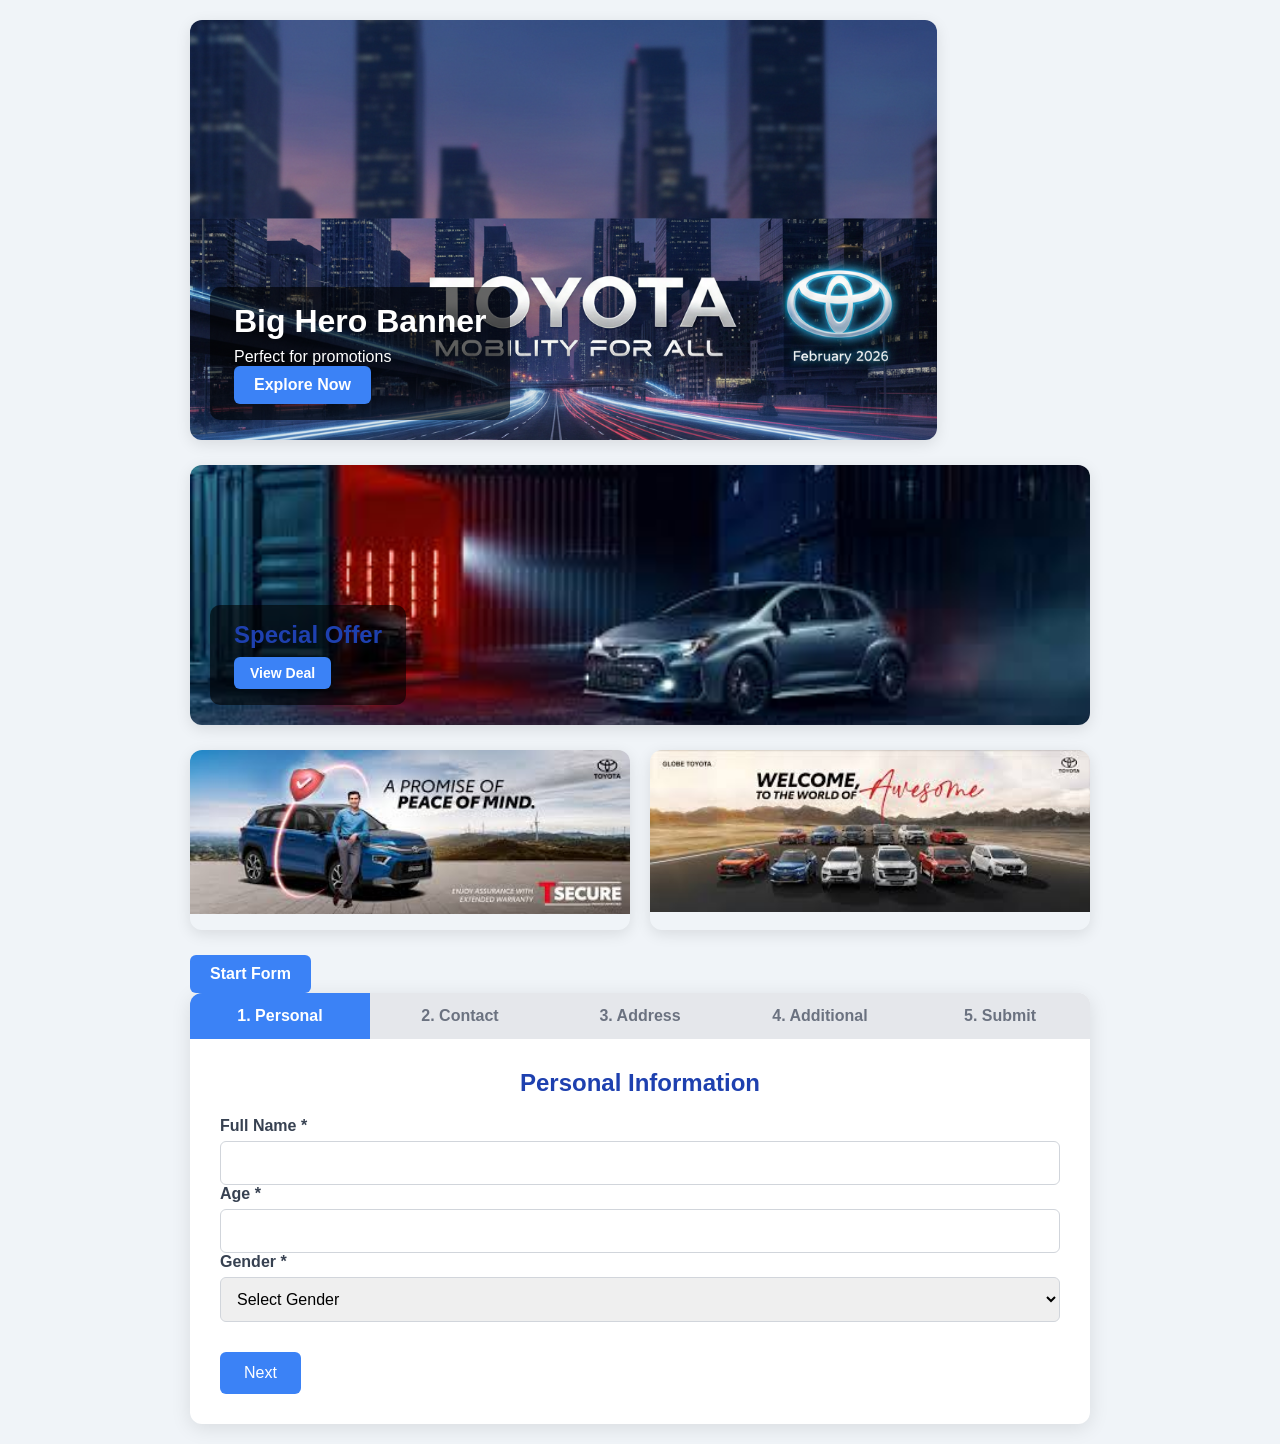
<file: index.html>
<!DOCTYPE html>
<html lang="en">
<head>
  <meta charset="UTF-8" />
  <meta name="viewport" content="width=device-width, initial-scale=1.0"/>
  <title>Multi-Step Form with Banners & reCAPTCHA</title>

  <!-- <script src="https://www.google.com/recaptcha/api.js" async defer></script> -->

  <style>
    * { margin:0; padding:0; box-sizing:border-box; font-family:Arial, sans-serif; }
    body { background:#f0f4f8; min-height:100vh; padding:20px; }
    .container { max-width:900px; margin:auto; }

    /* Banners */
    .banner {
      position:relative;
      overflow:hidden;
      border-radius:12px;
      margin-bottom:25px;
      box-shadow:0 4px 15px rgba(0,0,0,0.1);
      transition:transform 0.3s;
      text-decoration:none;
      display:block;
    }
    .banner:hover { transform:scale(1.02); }

    .banner img {
      width:100%;
      height:auto;
      display:block;
    }

    .banner-text {
      position:absolute;
      bottom:20px;
      left:20px;
      background:rgba(0,0,0,0.6);
      color:white;
      padding:16px 24px;
      border-radius:10px;
    }
    .banner-text h1, .banner-text h2 { margin:0 0 8px; }
    .btn {
      display:inline-block;
      padding:10px 20px;
      background:#3b82f6;
      color:white;
      border-radius:6px;
      text-decoration:none;
      font-weight:bold;
    }
    .btn.small { padding:8px 16px; font-size:14px; }

    /* Hero */
    .hero-banner { aspect-ratio:16/9; max-height:420px; }
    /* Medium */
    .medium-banner { height:260px; }
    /* Small */
    .small-banners { display:flex; gap:20px; flex-wrap:wrap; }
    .small-banner { flex:1; min-width:280px; height:180px; position:relative; }
    .overlay {
      position:absolute;
      inset:0;
      background:rgba(0,0,0,0.5);
      color:white;
      display:flex;
      align-items:center;
      justify-content:center;
      font-size:20px;
      opacity:0;
      transition:opacity 0.3s;
    }
    .small-banner:hover .overlay { opacity:1; }

    /* Form Container */
    .form-container {
      background:white;
      border-radius:12px;
      box-shadow:0 4px 20px rgba(0,0,0,0.1);
      overflow:hidden;
    }

    .progress-bar {
      display:flex;
      background:#e5e7eb;
    }
    .progress-step {
      flex:1;
      padding:14px;
      text-align:center;
      background:#e5e7eb;
      color:#6b7280;
      font-weight:bold;
    }
    .progress-step.active { background:#3b82f6; color:white; }
    .progress-step.completed { background:#10b981; color:white; }

    .form-step {
      padding:30px;
      display:none;
    }
    .form-step.active { display:block; }

    h2 { color:#1e40af; text-align:center; margin-bottom:20px; }
    label { display:block; margin-bottom:6px; font-weight:600; color:#374151; }
    input, select, textarea {
      width:100%;
      padding:12px;
      border:1px solid #d1d5db;
      border-radius:6px;
      font-size:16px;
    }
    input:invalid:focus, select:invalid:focus {
      border-color:#ef4444;
    }
    .error {
      color:#ef4444;
      font-size:13px;
      margin-top:5px;
      display:none;
    }

    .btn-group {
      display:flex;
      justify-content:space-between;
      margin-top:30px;
    }
    button {
      padding:12px 24px;
      font-size:16px;
      border:none;
      border-radius:6px;
      cursor:pointer;
      transition:0.2s;
    }
    .btn-prev { background:#6b7280; color:white; }
    .btn-next, .btn-submit { background:#3b82f6; color:white; }
    .btn-prev:hover { background:#4b5563; }
    .btn-next:hover, .btn-submit:hover { background:#2563eb; }

    /* .recaptcha-wrapper { margin:30px 0; text-align:center; } */

    .success-message {
      text-align:center;
      padding:60px 20px;
      color:#065f46;
      font-size:1.3rem;
      display:none;
    }
  </style>
</head>
<body>

<div class="container">

  <!-- Banners -->
  <a href="https://essencemobi.com/?utm_source=dev_02&utm_medium=cpc&utm_campaign=dev_03" class="banner hero-banner" target="_blank" rel="noopener">
    <img src="images/banner1.png" alt="Hero Banner" loading="lazy"/>
    <div class="banner-text">
      <h1>Big Hero Banner</h1>
      <p>Perfect for promotions</p>
      <span class="btn">Explore Now</span>
    </div>
  </a>

  <section class="banner medium-banner">
    <a href="https://essencemobi.com/?utm_source=dev_02&utm_medium=cpc&utm_campaign=dev_03" target="_blank" rel="noopener">
      <img src="images/banner2.jpg" alt="Medium Banner" loading="lazy"/>
      <div class="banner-text">
        <h2>Special Offer</h2>
        <span class="btn small">View Deal</span>
      </div>
    </a>
  </section>

  <section class="small-banners">
    <a href="https://essencemobi.com/?utm_source=dev_02&utm_medium=cpc&utm_campaign=dev_03" class="banner small-banner" target="_blank" rel="noopener">
      <img src="images/banner3.jpg" alt="Small Banner 1" loading="lazy"/>
      <div class="overlay">Banner 3</div>
    </a>
    <a href="https://essencemobi.com/?utm_source=dev_02&utm_medium=cpc&utm_campaign=dev_03" class="banner small-banner" target="_blank" rel="noopener">
      <img src="images/banner4.jpg" alt="Small Banner 2" loading="lazy"/>
      <div class="overlay">Banner 4</div>
    </a>
  </section>

  <a href="page1.html" class="btn">Start Form</a>


  <!-- FORM -->
  <div class="form-container">

    <div class="progress-bar">
      <div class="progress-step active" data-step="1">1. Personal</div>
      <div class="progress-step" data-step="2">2. Contact</div>
      <div class="progress-step" data-step="3">3. Address</div>
      <div class="progress-step" data-step="4">4. Additional</div>
      <div class="progress-step" data-step="5">5. Submit</div>
    </div>

    <form id="multiStepForm" novalidate>

      <!-- Step 1 -->
      <div class="form-step active" id="step-1">
        <h2>Personal Information</h2>

        <div class="form-group">
          <label for="fullName">Full Name *</label>
          <input type="text" id="fullName" name="fullName" required minlength="2"/>
          <div class="error" id="fullNameError">Full name is required (min 2 characters)</div>
        </div>

        <div class="form-group">
          <label for="age">Age *</label>
          <input type="number" id="age" name="age" min="18" max="100" required/>
          <div class="error" id="ageError">Age must be between 18 and 100</div>
        </div>

        <div class="form-group">
          <label for="gender">Gender *</label>
          <select id="gender" name="gender" required>
            <option value="">Select Gender</option>
            <option value="male">Male</option>
            <option value="female">Female</option>
            <option value="other">Other</option>
          </select>
          <div class="error" id="genderError">Please select your gender</div>
        </div>

        <div class="btn-group">
          <button type="button" class="btn-next" onclick="nextStep(1)">Next</button>
        </div>
      </div>

      <!-- Step 2 -->
      <div class="form-step" id="step-2">
        <h2>Contact Details</h2>

        <div class="form-group">
          <label for="email">Email Address *</label>
          <input type="email" id="email" name="email" required/>
          <div class="error" id="emailError">Please enter a valid email address</div>
        </div>

        <div class="form-group">
          <label for="phone">Phone Number *</label>
          <input type="tel" id="phone" name="phone" pattern="[0-9]{10}" required title="10 digits only"/>
          <div class="error" id="phoneError">Please enter a valid 10-digit phone number</div>
        </div>

        <div class="form-group">
          <label for="alternatePhone">Alternate Phone (optional)</label>
          <input type="tel" id="alternatePhone" name="alternatePhone" pattern="[0-9]{10}"/>
        </div>

        <div class="btn-group">
          <button type="button" class="btn-prev" onclick="prevStep(2)">Previous</button>
          <button type="button" class="btn-next" onclick="nextStep(2)">Next</button>
        </div>
      </div>

      <!-- Step 3 - Address -->
      <div class="form-step" id="step-3">
        <h2>Address Information</h2>

        <div class="form-group">
          <label for="addressLine1">Address Line 1 *</label>
          <input type="text" id="addressLine1" name="addressLine1" required minlength="5"/>
          <div class="error" id="addressLine1Error">Address is required (min 5 characters)</div>
        </div>

        <div class="form-group">
          <label for="addressLine2">Address Line 2</label>
          <input type="text" id="addressLine2" name="addressLine2"/>
        </div>

        <div class="form-group">
          <label for="city">City *</label>
          <input type="text" id="city" name="city" required/>
          <div class="error" id="cityError">City is required</div>
        </div>

        <div class="form-group">
          <label for="state">State / Province *</label>
          <input type="text" id="state" name="state" required/>
          <div class="error" id="stateError">State is required</div>
        </div>

        <div class="form-group">
          <label for="pincode">PIN / ZIP Code *</label>
          <input type="text" id="pincode" name="pincode" pattern="[0-9]{5,7}" required title="5-7 digits"/>
          <div class="error" id="pincodeError">Valid PIN/ZIP code is required</div>
        </div>

        <div class="btn-group">
          <button type="button" class="btn-prev" onclick="prevStep(3)">Previous</button>
          <button type="button" class="btn-next" onclick="nextStep(3)">Next</button>
        </div>
      </div>

      <!-- Step 4 -->
      <div class="form-step" id="step-4">
        <h2>Additional Information</h2>

        <div class="form-group">
          <label for="occupation">Occupation *</label>
          <input type="text" id="occupation" name="occupation" required/>
          <div class="error" id="occupationError">Occupation is required</div>
        </div>

        <div class="form-group">
          <label for="income">Annual Income (₹) *</label>
          <input type="number" id="income" name="income" min="0" required/>
          <div class="error" id="incomeError">Income is required</div>
        </div>

        <div class="form-group">
          <label for="comments">Any Comments / Special Request</label>
          <textarea id="comments" name="comments" rows="4"></textarea>
        </div>

        <div class="btn-group">
          <button type="button" class="btn-prev" onclick="prevStep(4)">Previous</button>
          <button type="button" class="btn-next" onclick="nextStep(4)">Next</button>
        </div>
      </div>

      <!-- Step 5 -->
      <div class="form-step" id="step-5">
        <h2>Review & Submit</h2>
        <p style="text-align:center; color:#4b5563; margin-bottom:25px;">
          Please review all information before submitting.
        </p>

        <div class="recaptcha-wrapper">`
          <div class="g-recaptcha" data-sitekey="6LeNFmcsAAAAAALop3WQjzp8O8epwvhfxfiypr7R"></div>
        </div>

        <div class="btn-group">
          <button type="button" class="btn-prev" onclick="prevStep(5)">Previous</button>
          <button type="submit" class="btn-submit">Submit Form</button>
        </div>
      </div>

    </form>

    <!-- Success -->
    <div class="success-message" id="successMessage">
      <h2>Thank You!</h2>
      <p>Your form has been successfully submitted.</p>
      <p>We will get back to you shortly.</p>
    </div>

  </div>

  <script>
    let currentStep = 1;
    const totalSteps = 5;
    const form = document.getElementById('multiStepForm');
    const steps = document.querySelectorAll('.form-step');
    const progressSteps = document.querySelectorAll('.progress-step');

    function showStep(step) {
      steps.forEach(s => s.classList.remove('active'));
      steps[step-1].classList.add('active');

      progressSteps.forEach((p, i) => {
        p.classList.remove('active', 'completed');
        if (i < step-1) p.classList.add('completed');
        if (i === step-1) p.classList.add('active');
      });

      currentStep = step;
    }

    function validateCurrentStep() {
      const current = document.querySelector('.form-step.active');
      const requiredFields = current.querySelectorAll('[required]');
      let valid = true;

      requiredFields.forEach(field => {
        const errorEl = field.nextElementSibling;
        if (!field.value.trim()) {
          valid = false;
          if (errorEl && errorEl.classList.contains('error')) {
            errorEl.style.display = 'block';
          }
        } else {
          if (errorEl && errorEl.classList.contains('error')) {
            errorEl.style.display = 'none';
          }
        }

        // Extra validations
        if (field.type === 'email' && field.value) {
          if (!/^[^\s@]+@[^\s@]+\.[^\s@]+$/.test(field.value)) {
            valid = false;
            errorEl.textContent = "Invalid email format";
            errorEl.style.display = 'block';
          }
        }

        if (field.type === 'tel' && field.value && field.pattern) {
          const pattern = new RegExp(field.pattern);
          if (!pattern.test(field.value)) {
            valid = false;
            errorEl.textContent = field.title || "Invalid format";
            errorEl.style.display = 'block';
          }
        }
      });

      return valid;
    }

    function nextStep() {
      if (validateCurrentStep()) {
        if (currentStep < totalSteps) {
          showStep(currentStep + 1);
        }
      }
    }

    function prevStep() {
      if (currentStep > 1) {
        showStep(currentStep - 1);
      }
    }

    // Attach Next buttons dynamically
    document.querySelectorAll('.btn-next').forEach(btn => {
      btn.addEventListener('click', nextStep);
    });

    // Attach Previous buttons
    document.querySelectorAll('.btn-prev').forEach(btn => {
      btn.addEventListener('click', prevStep);
    });

    // Form submit
    form.addEventListener('submit', function(e) {
      e.preventDefault();

      if (!validateCurrentStep()) {
        alert("Please fill all required fields on this page.");
        return;
      }

      // const recaptchaResponse = grecaptcha.getResponse();
      // if (!recaptchaResponse) {
      //   alert("Please complete the reCAPTCHA verification.");
      //   return;
      // }

      // Here you can send data to backend
      // Example using fetch:
      /*
      const formData = new FormData(form);
      fetch('https://your-backend.com/submit', {
        method: 'POST',
        body: formData
      })
      .then(response => response.json())
      .then(data => {
        document.getElementById('successMessage').style.display = 'block';
        form.style.display = 'none';
      })
      .catch(err => alert("Error submitting form"));
      */

      // Demo success
      alert("Form submitted successfully! (Demo)");
      document.getElementById('successMessage').style.display = 'block';
      form.style.display = 'none';
    });

    // Start
    showStep(1);
  </script>

</body>
</html>
</file>
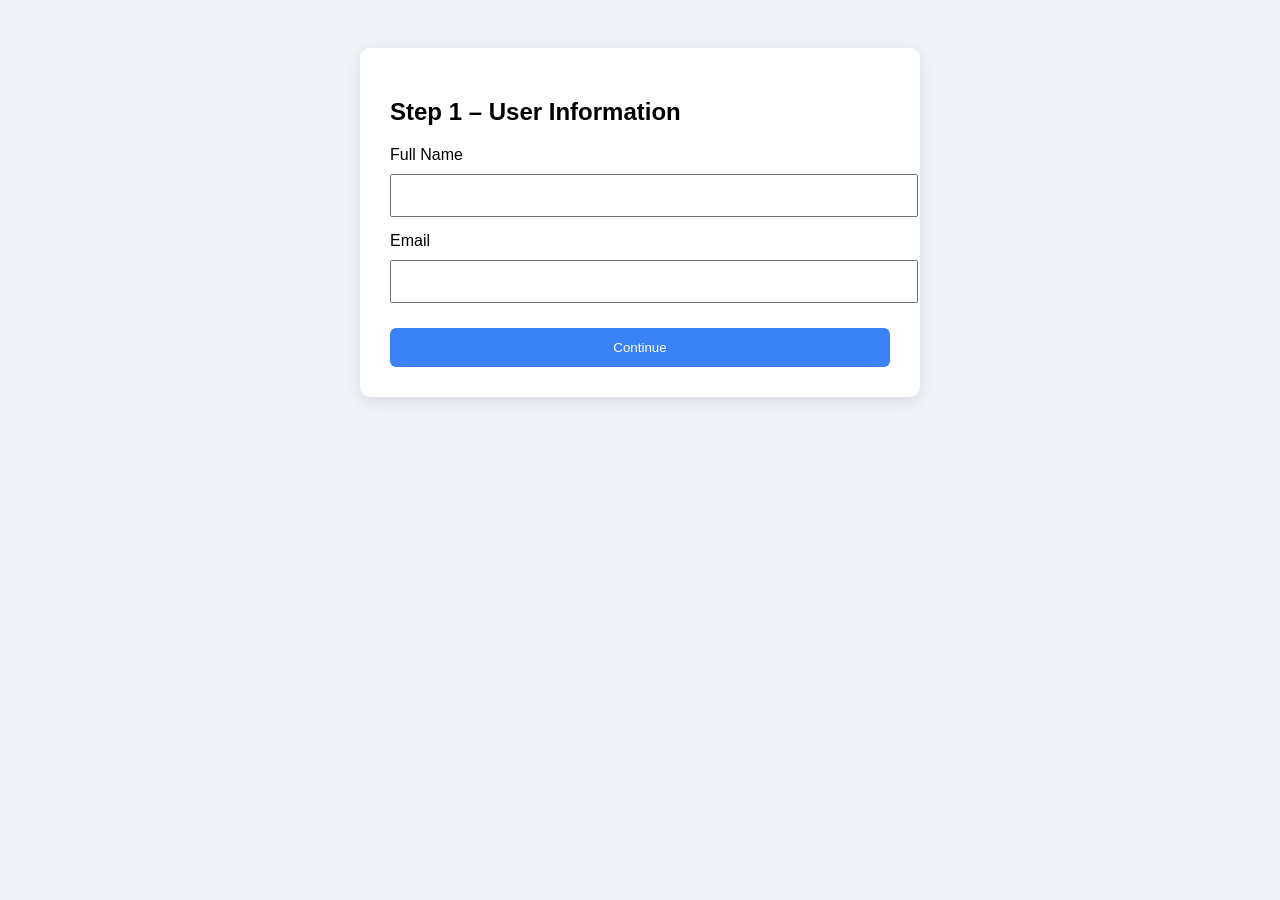
<file: page1.html>
<!DOCTYPE html>
<html lang="en">
<head>
  <meta charset="UTF-8">
  <title>Step 1 - Basic Details</title>
  <style>
    body { font-family: Arial; background:#f0f4f8; padding:40px; }
    .box {
      max-width:500px;
      margin:auto;
      background:#fff;
      padding:30px;
      border-radius:10px;
      box-shadow:0 4px 15px rgba(0,0,0,.1);
    }
    label { display:block; margin:15px 0 5px; }
    input, button {
      width:100%;
      padding:12px;
      margin-top:5px;
    }
    button {
      margin-top:25px;
      background:#3b82f6;
      color:#fff;
      border:none;
      border-radius:6px;
      cursor:pointer;
    }
  </style>
</head>
<body>

<div class="box">
  <h2>Step 1 – User Information</h2>

  <form action="page2.html" method="GET">
    <label>Full Name</label>
    <input type="text" name="name" required>

    <label>Email</label>
    <input type="email" name="email" required>

    <button type="submit">Continue</button>
  </form>
</div>

</body>
</html>
</file>
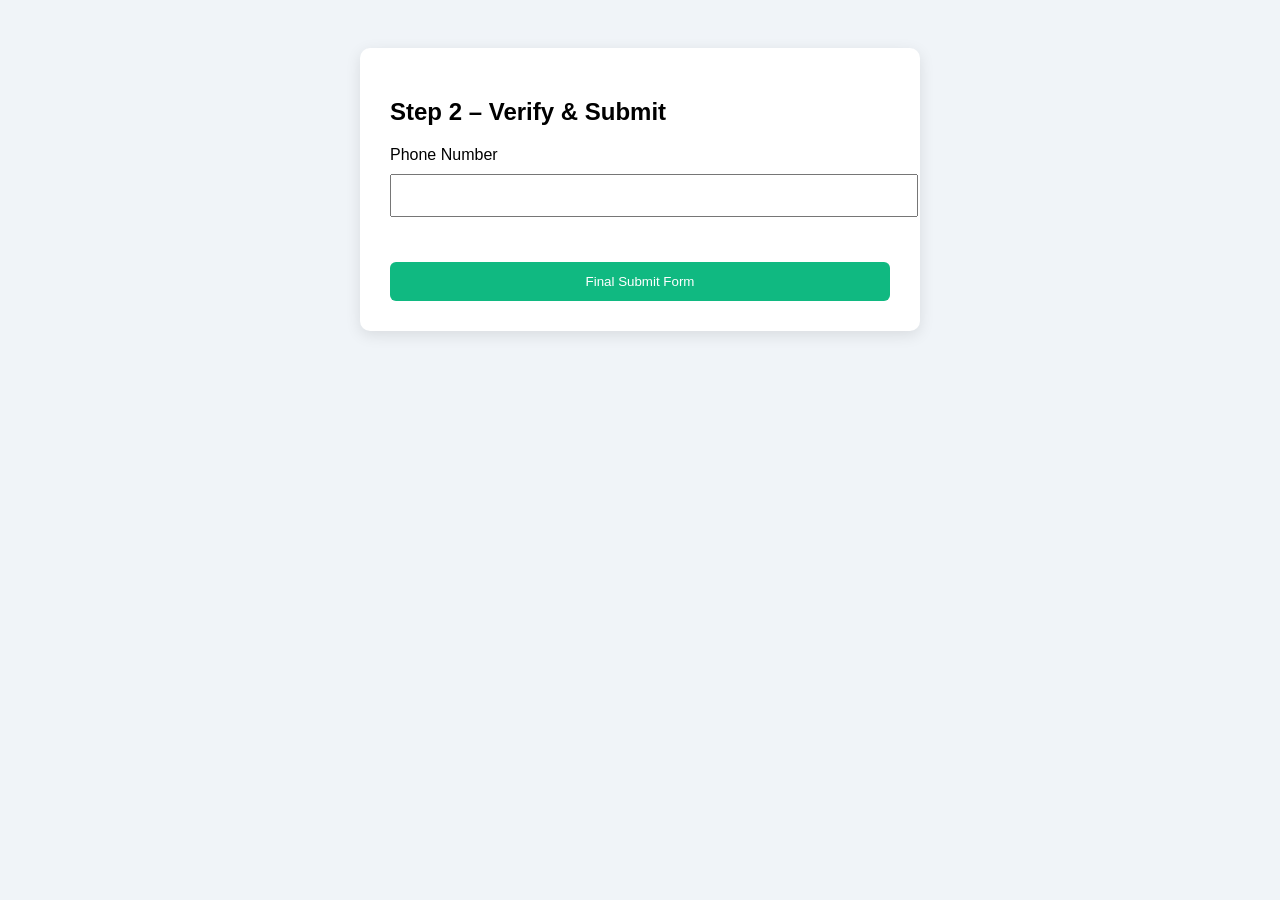
<file: page2.html>
<!DOCTYPE html>
<html lang="en">
<head>
  <meta charset="UTF-8">
  <title>Step 2 - Verification</title>

  <script src="https://www.google.com/recaptcha/api.js" async defer></script>

  <style>
    body { font-family: Arial; background:#f0f4f8; padding:40px; }
    .box {
      max-width:500px;
      margin:auto;
      background:#fff;
      padding:30px;
      border-radius:10px;
      box-shadow:0 4px 15px rgba(0,0,0,.1);
    }
    label { display:block; margin:15px 0 5px; }
    input, button {
      width:100%;
      padding:12px;
      margin-top:5px;
    }
    button {
      margin-top:25px;
      background:#10b981;
      color:#fff;
      border:none;
      border-radius:6px;
      cursor:pointer;
    }
    .recaptcha-wrapper {
      margin:20px 0;
      text-align:center;
    }
  </style>
</head>
<body>

<div class="box">
  <h2>Step 2 – Verify & Submit</h2>

  <form onsubmit="return handleSubmit()">
  <label>Phone Number</label>
  <input type="tel" id="phone" required pattern="[0-9]{10}">

  <div class="recaptcha-wrapper">
    <div class="g-recaptcha"
         data-sitekey="6LeNFmcsAAAAAALop3WQjzp8O8epwvhfxfiypr7R">
    </div>
  </div>

  <button type="submit">Final Submit Form</button>
</form>

<script>
  function handleSubmit() {
    const phone = document.getElementById("phone").value;
    const captchaResponse = grecaptcha.getResponse();

    // Phone validation (HTML pattern already checks, this is extra safety)
    if (!/^\d{10}$/.test(phone)) {
      alert("Please enter a valid 10-digit phone number");
      return false;
    }

    // CAPTCHA validation
    if (!captchaResponse) {
      alert("Please complete the CAPTCHA");
      return false;
    }

    // ✅ All good → redirect
    window.location.href = "https://www.wikipedia.org";
    return false; // prevent normal form submit
  }
</script>
</file>
